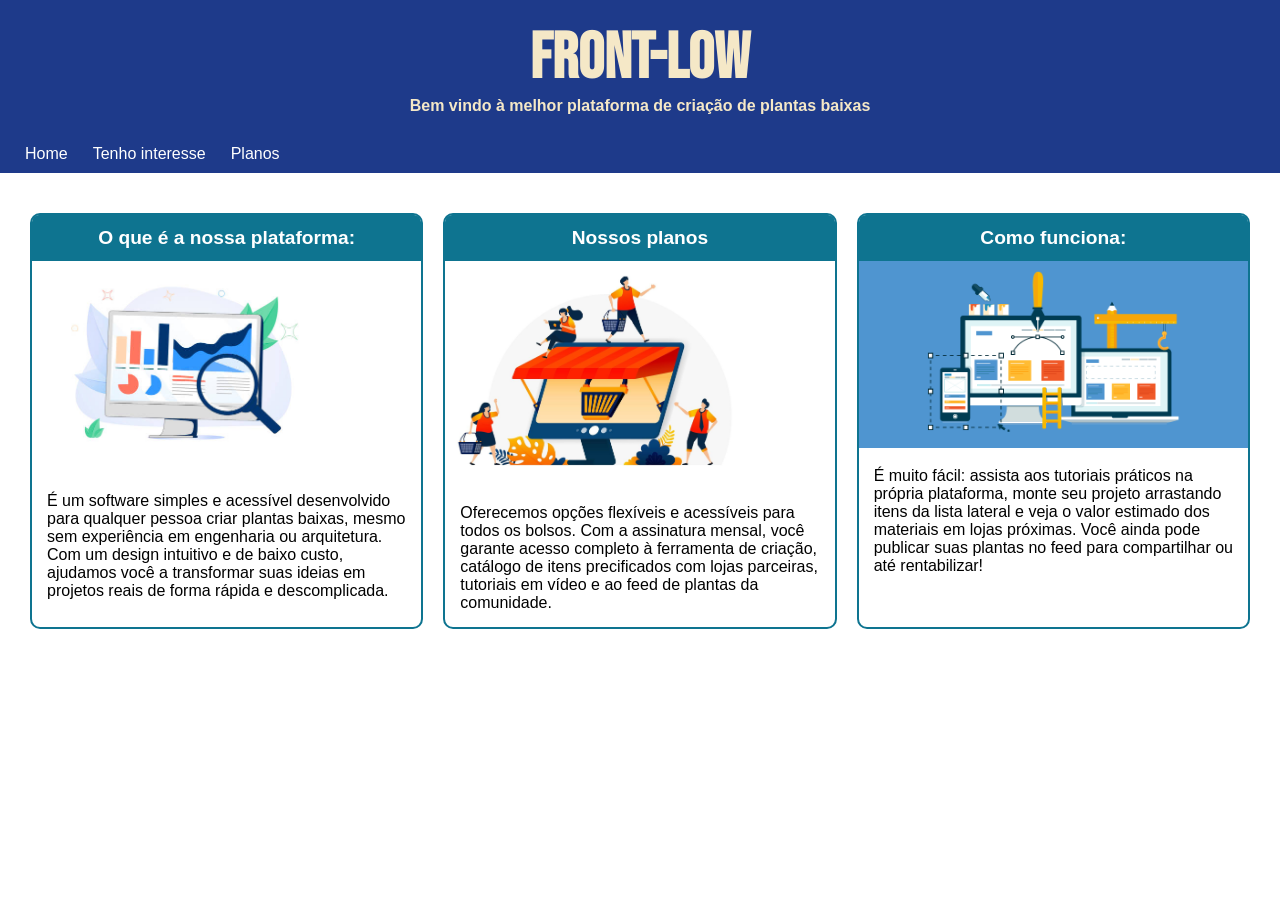
<file: templates/index.html>
<!DOCTYPE html>
<html lang="pt-br">
<head>
    <meta charset="UTF-8">
    <meta name="viewport" content="width=device-width, initial-scale=1.0">
    <title>Front-Low</title>
    <link rel="stylesheet" href="style.css">
</head>
<body>
    <header>
        <h1>Front-Low</h1>
        <p>Bem vindo à melhor plataforma de criação de plantas baixas</p>
    </header>
    <nav class="navegacao">
        <ul>
            <li><a href="">Home</a></li>
            <li><a href="interesse.html">Tenho interesse</a></li>
            <li><a href="#">Planos</a></li>
        </ul>
    </nav>
    <main>
        <section class="secao" id="s1">
            <h2>O que é a nossa plataforma:</h2>
            <img src="../imagens/imagem-plataforma.jpg" alt="">
            <p>É um software simples e acessível desenvolvido para qualquer pessoa criar plantas baixas, mesmo sem experiência em engenharia ou arquitetura. Com um design intuitivo e de baixo custo, ajudamos você a transformar suas ideias em projetos reais de forma rápida e descomplicada.</p>
            
        </section>
        <section class="secao" id="s2">
            <h2>Nossos planos</h2>
            <img src="../imagens/imagem-planos.jpg" alt="">
            <p>Oferecemos opções flexíveis e acessíveis para todos os bolsos. Com a assinatura mensal, você garante acesso completo à ferramenta de criação, catálogo de itens precificados com lojas parceiras, tutoriais em vídeo e ao feed de plantas da comunidade.</p>
            
        </section>
        <section class="secao" id="s3">
            <h2>Como funciona:</h2>
            <img src="../imagens/imagem-como-funciona.png" alt="">
            <p>É muito fácil: assista aos tutoriais práticos na própria plataforma, monte seu projeto arrastando itens da lista lateral e veja o valor estimado dos materiais em lojas próximas. Você ainda pode publicar suas plantas no feed para compartilhar ou até rentabilizar!</p>
        </section>
    </main>
    <footer>

    </footer>
    <script src="script.js"></script>
</body>
</html>
</file>
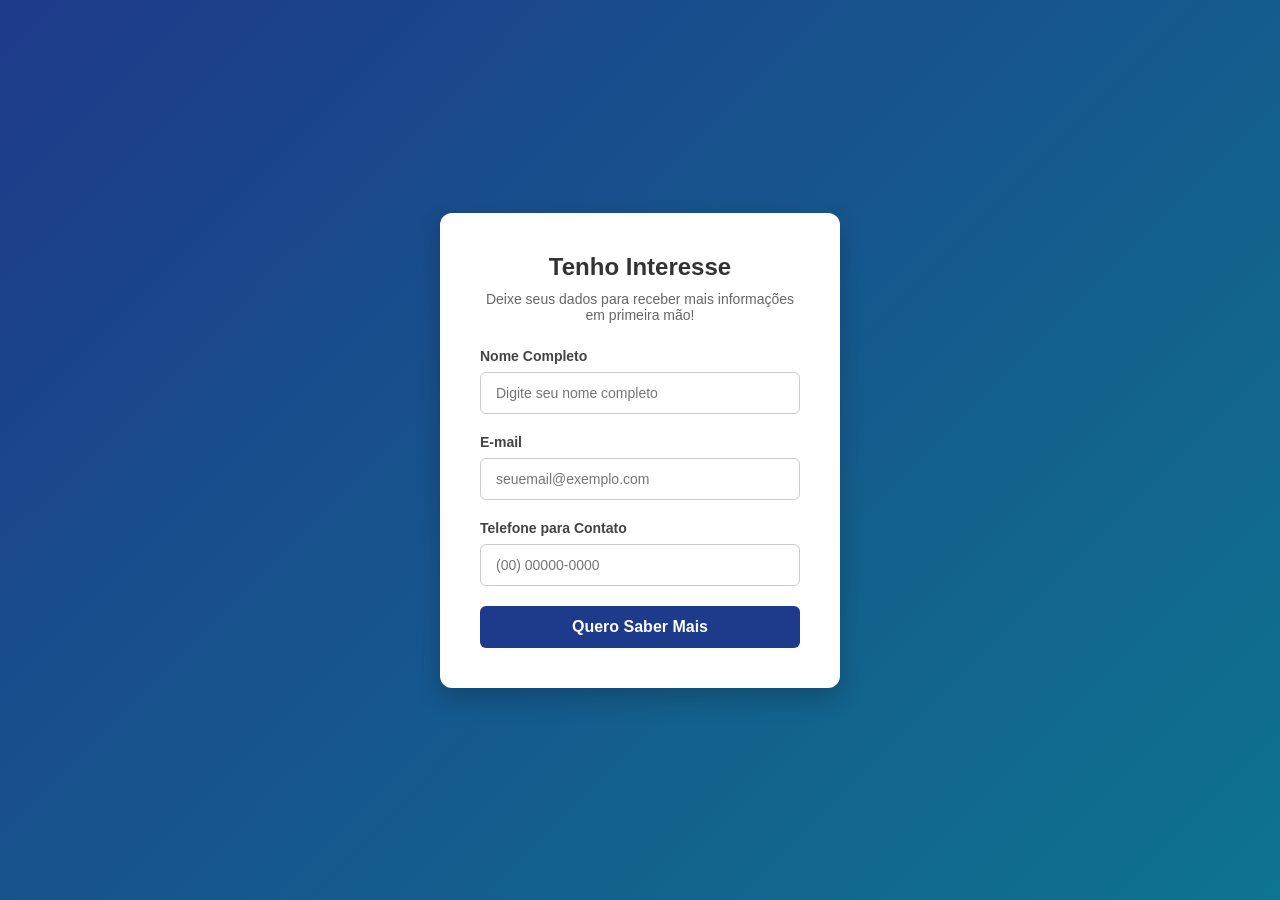
<file: templates/interesse.html>
<!DOCTYPE html>
<html lang="pt-BR">
<head>
    <meta charset="UTF-8">
    <meta name="viewport" content="width=device-width, initial-scale=1.0">
    <title>Tenho Interesse</title>
    <style>
        * {
            margin: 0;
            padding: 0;
            box-sizing: border-box;
            font-family: 'Segoe UI', Tahoma, Geneva, Verdana, sans-serif;
        }

        body {
            background: linear-gradient(135deg, #1e3a8a 0%, #0e7490 100%);
            display: flex;
            justify-content: center;
            align-items: center;
            min-height: 100vh;
            padding: 20px;
        }

        .form-container {
            background: #ffffff;
            padding: 40px;
            border-radius: 12px;
            box-shadow: 0 10px 25px rgba(0, 0, 0, 0.2);
            width: 100%;
            max-width: 400px;
        }

        .form-container h2 {
            margin-bottom: 10px;
            color: #333333;
            font-size: 24px;
            text-align: center;
        }

        .form-container p {
            margin-bottom: 25px;
            color: #666666;
            font-size: 14px;
            text-align: center;
        }

        .input-group {
            margin-bottom: 20px;
        }

        .input-group label {
            display: block;
            margin-bottom: 8px;
            color: #444444;
            font-size: 14px;
            font-weight: 600;
        }

        .input-group input {
            width: 100%;
            padding: 12px 15px;
            border: 1px solid #cccccc;
            border-radius: 6px;
            font-size: 14px;
            transition: border-color 0.3s, box-shadow 0.3s;
        }

        .input-group input:focus {
            outline: none;
            border-color: #667eea;
            box-shadow: 0 0 5px rgba(102, 126, 234, 0.3);
        }

        .btn-submit {
            width: 100%;
            padding: 12px;
            background: #1e3a8a;
            border: none;
            border-radius: 6px;
            color: #ffffff;
            font-size: 16px;
            font-weight: 600;
            cursor: pointer;
            transition: background 0.3s;
        }

        .btn-submit:hover {
            background: #5a6fd6;
        }
    </style>
</head>
<body>

    <div class="form-container">
        <h2>Tenho Interesse</h2>
        <p>Deixe seus dados para receber mais informações em primeira mão!</p>
        
        <form action="#" method="POST">
            <div class="input-group">
                <label for="nome">Nome Completo</label>
                <input type="text" id="nome" name="nome" placeholder="Digite seu nome completo" required>
            </div>

            <div class="input-group">
                <label for="email">E-mail</label>
                <input type="email" id="email" name="email" placeholder="seuemail@exemplo.com" required>
            </div>

            <div class="input-group">
                <label for="telefone">Telefone para Contato</label>
                <input type="tel" id="telefone" name="telefone" placeholder="(00) 00000-0000" required>
            </div>

            <button type="submit" class="btn-submit">Quero Saber Mais</button>
        </form>
    </div>
    <script src="script.js"></script>
</body>
</html>
</file>
<file: templates/style.css>
@charset "UTF-8";

@import url('https://fonts.googleapis.com/css2?family=Bebas+Neue&display=swap');

:root {
    --cor1: #1e3a8a;
    --cor2: #f5e8c7;
    --cor3: #fff;
    --cor4: #0e7490;
    --cor5: #a78bfa;
    --cor6: #000;
    --fonte1: Arial, Helvetica, sans-serif; 
    --fonte2: "Bebas Neue", sans-serif;
}

* {
    margin: 0;
    padding: 0;
    box-sizing: border-box;
}

html, body {
    width: 100%;
    min-height: 100vh;
    font-family: var(--fonte1);
    background-color: var(--cor);
    
}

header {
    background-color: #1e3a8a;
    color: var(--cor2);

    text-align: center;
    padding: 20px;
}

header > h1 {
    font-family: var(--fonte2);
    font-size: clamp(2em, 5vw, 4em);
}

header p {
    font-size: clamp(0.5em, 1.5vw, 1em);
    font-weight: bold;
}

nav.navegacao {
    background-color: var(--cor1);
    padding: 10px 20px;
}

nav.navegacao ul {
    list-style: none;

    display: flex;
    gap: 15px;
}

nav.navegacao a {
    color: var(--cor3);

    text-decoration: none;
    font-size: clamp(9px, 4vw, 16px);

    padding: 5px;
    border-radius: 5px;
}

nav.navegacao a:hover {
    background-color: var(--cor4);
    color: var(--cor3);
    transition-duration: 0.3s;
}

main {
    max-width: 1400px;

    margin: 0px auto;
    padding: 30px;

    display: flex;
    flex-wrap: wrap;
    justify-content: center;
    gap: 20px;
}

section.secao {
    background-color: var(--cor3);
    color: var(--cor6);
    flex: 1 1 300px;
    max-width: 500px;
    min-height: auto;

    margin-top: 10px;

    border: 2px solid var(--cor4);
    border-radius: 10px;
}

section.secao h2 {
    background-color: #0e7490;
    color: var(--cor3);
    font-size: 1.2em;
    text-align: center;
    
    padding: 12px;
    border-radius: 7px 7px 0px 0px;
}

section.secao p {
    padding: 15px;
    
}

section#s1 img {
    max-width: 300px;
}

section#s2 img {
    max-width: 300px;
}

section#s3 img {
    width: 100%;
}

section img {
    margin: auto;
}
</file>
